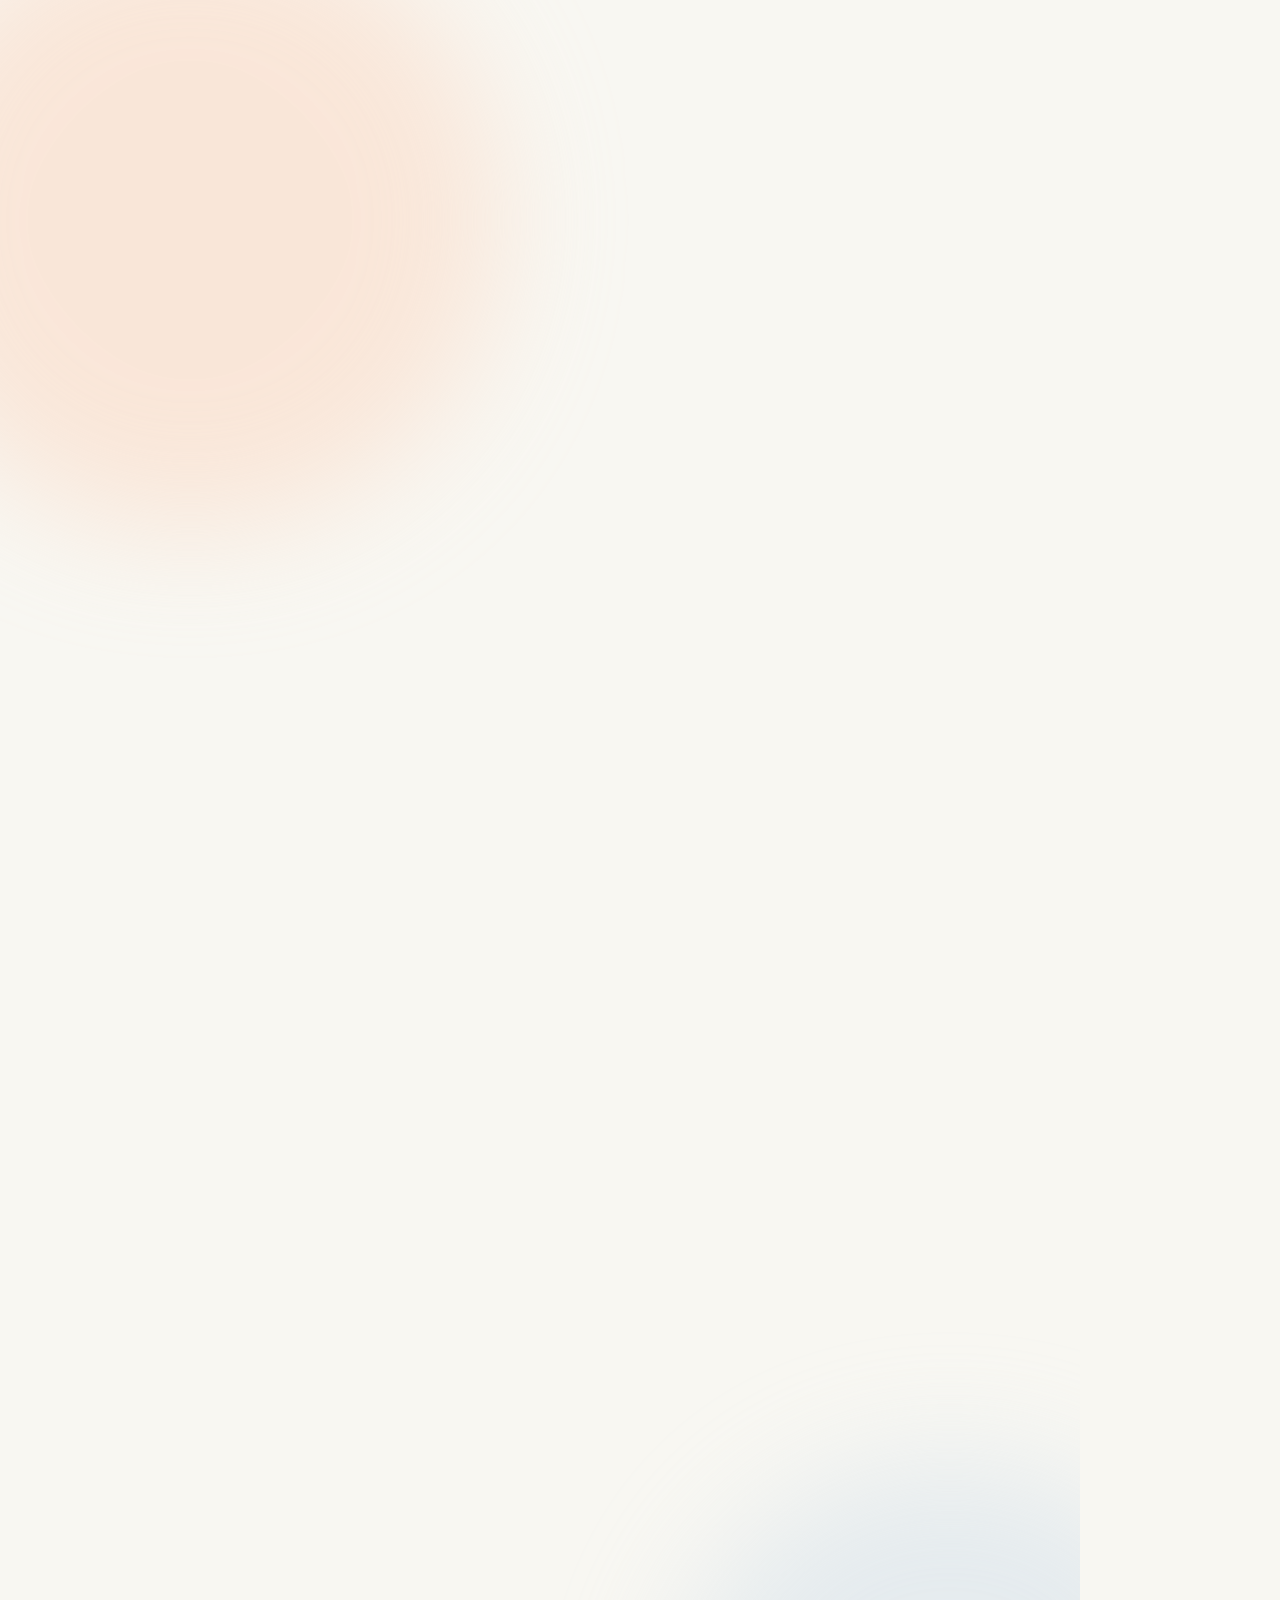
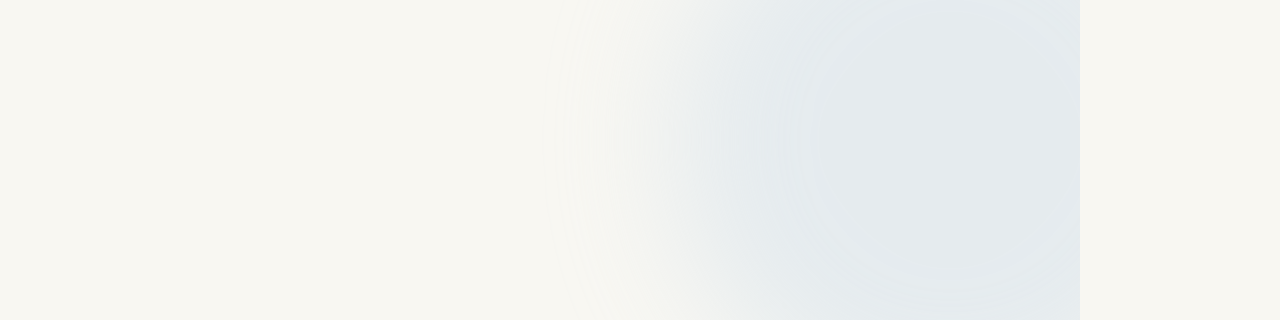
<file: brag-output/work/composition.html>
<!doctype html>
<html>
<head>
<meta charset="utf-8">
<link rel="stylesheet" href="fonts/fonts.css">
<style>
  :root {
    --cream: #F8F7F2; --navy: #113755; --orange: #E8703A; --peach: #FDEFE6;
    --chip: #E9EEF3; --ink-soft: #5B6B7A; --white: #FFFFFF;
  }
  * { box-sizing: border-box; margin: 0; padding: 0; }
  html, body { width: 1080px; height: 1920px; overflow: hidden; background: var(--cream); }
  #stage { position: relative; width: 1080px; height: 1920px; overflow: hidden; background: var(--cream);
    font-family: "DM Sans", sans-serif; color: var(--navy); }
  .abs { position: absolute; }
  .display { font-family: "Bricolage Grotesque", sans-serif; font-weight: 700; letter-spacing: -0.02em; }
  .mono { font-family: "DM Mono", monospace; }
  .blob { position: absolute; border-radius: 50%; filter: blur(60px); opacity: .55; }
  .chip { position: absolute; font-family: "DM Mono", monospace; font-size: 46px; background: var(--chip);
    color: var(--navy); padding: 18px 34px; border-radius: 999px; white-space: nowrap; }
  .bubble { position: absolute; right: 70px; max-width: 860px; background: var(--white); color: var(--navy);
    font-size: 50px; font-weight: 500; line-height: 1.25; padding: 30px 40px; border-radius: 34px;
    box-shadow: 0 10px 30px rgba(0,0,0,.18); }
  .caret { display: inline-block; width: 4px; height: 1em; background: var(--orange); vertical-align: -0.12em; margin-left: 4px; }
  .reply { position: absolute; left: 150px; font-family: "DM Mono", monospace; font-size: 34px; color: #F6B48E; }
  .dot { position: absolute; width: 74px; height: 74px; border-radius: 50%; display: flex; align-items: center;
    justify-content: center; font-family: "DM Mono", monospace; font-size: 30px; font-weight: 500; }
  .vlabel { position: absolute; font-family: "DM Mono", monospace; font-size: 32px; color: var(--ink-soft);
    width: 160px; text-align: center; }
</style>
</head>
<body>
<div id="stage">
  <!-- ambient soft shapes -->
  <div class="blob" id="blobA" style="width:620px;height:620px;background:#FBD9C4;"></div>
  <div class="blob" id="blobB" style="width:560px;height:560px;background:#D6E2EC;"></div>

  <!-- Scene 1: hook -->
  <div id="s1" class="abs" style="inset:0">
    <div id="chips"></div>
    <div id="s1text" class="abs display" style="left:80px; right:80px; top:760px; font-size:98px; line-height:1.06; text-align:left;">
      <span style="display:block">GitHub feels</span>
      <span style="display:block">scary, complex</span>
      <span style="display:block">and overwhelming.</span>
    </div>
  </div>

  <!-- Scene 2: reveal -->
  <div id="s2" class="abs" style="inset:0">
    <div class="abs display" style="left:80px; top:600px; font-size:136px; line-height:1.02;">
      <div id="t1">GitHub +</div>
      <div id="t2">Claude Code,</div>
      <div style="position:relative; display:inline-block; margin-top:22px; margin-left:-16px; padding:4px 26px 14px;">
        <div id="hl" class="abs" style="inset:0; background:var(--orange); border-radius:24px; transform-origin:left center;"></div>
        <div id="t3" style="position:relative; color:#fff; white-space:nowrap;">in Plain English</div>
      </div>
    </div>
    <div id="sub2" class="abs" style="left:80px; right:80px; top:1260px; font-size:50px; line-height:1.35; color:var(--ink-soft);">
      Beginner-friendly.<br>No coding or GitHub experience needed.
    </div>
  </div>

  <!-- Scene 3: typing -->
  <div id="s3" class="abs" style="left:0; top:0; width:1080px; height:1920px; background:var(--navy);">
    <div id="h3" class="abs display" style="left:80px; right:80px; top:250px; font-size:120px; line-height:1.02; color:#fff;">
      Claude Code does the typing for you
    </div>
    <div id="youtype" class="abs mono" style="left:80px; top:690px; font-size:36px; color:#F6B48E;">You type:</div>
    <div class="abs" style="left:70px; right:70px; top:770px; display:flex; flex-direction:column; align-items:flex-end; gap:14px;">
      <div id="b1" class="bubble" style="position:relative; right:0;"></div>
      <div id="r1" class="reply" style="position:relative; left:0; margin-bottom:22px;">✓ Saved</div>
      <div id="b2" class="bubble" style="position:relative; right:0;"></div>
      <div id="r2" class="reply" style="position:relative; left:0; margin-bottom:22px;">✓ Here’s what changed</div>
      <div id="b3" class="bubble" style="position:relative; right:0;"></div>
      <div id="r3" class="reply" style="position:relative; left:0;">✓ New branch ready</div>
    </div>
  </div>

  <!-- Scene 4: the way back -->
  <div id="s4" class="abs" style="inset:0">
    <div class="abs display" style="left:80px; right:80px; top:400px; font-size:116px; line-height:1.05;">
      <div id="l41">Try the bold idea.</div>
      <div id="l42" style="color:var(--orange); margin-top:20px;">You can always go back.</div>
    </div>
    <div id="tlLabel" class="abs mono" style="left:110px; top:1000px; font-size:34px; color:var(--ink-soft);">Your project</div>
    <div id="tlLine" class="abs" style="left:150px; top:1162px; height:8px; width:780px; background:#D3DCE4; border-radius:4px; transform-origin:left center;"></div>
    <div id="d1" class="dot" style="left:113px; top:1129px;"></div>
    <div id="d2" class="dot" style="left:373px; top:1129px;"></div>
    <div id="d3" class="dot" style="left:633px; top:1129px;"></div>
    <div id="d4" class="dot" style="left:893px; top:1129px;"></div>
    <div id="v1" class="vlabel" style="left:70px; top:1240px;">v1</div>
    <div id="v2" class="vlabel" style="left:330px; top:1240px;">v2</div>
    <div id="v3" class="vlabel" style="left:590px; top:1240px;">v3</div>
    <div id="v4" class="vlabel" style="left:850px; top:1240px;">broken</div>
    <div id="ring" class="abs" style="width:118px; height:118px; border:6px solid var(--orange); border-radius:50%; top:1107px;"></div>
    <svg id="arrow" class="abs" style="left:640px; top:1300px;" width="320" height="130" viewBox="0 0 320 130">
      <path id="arrowPath" d="M 290 10 C 270 110, 60 110, 30 20" fill="none" stroke="#E8703A" stroke-width="7" stroke-linecap="round"/>
      <path id="arrowHead" d="M 12 40 L 30 14 L 52 36" fill="none" stroke="#E8703A" stroke-width="7" stroke-linecap="round" stroke-linejoin="round"/>
    </svg>
    <div id="restored" class="abs mono" style="left:560px; top:1450px; width:300px; text-align:center; font-size:34px; color:var(--navy);">restored</div>
  </div>

  <!-- Scene 5: proof -->
  <div id="s5" class="abs" style="inset:0">
    <div id="from" class="abs mono" style="left:80px; top:560px; font-size:36px; color:var(--ink-soft);">From earlier cohorts</div>
    <div id="card5" class="abs" style="left:60px; right:60px; top:640px; height:640px; background:var(--peach); border-radius:48px; padding:70px 70px;">
      <div class="display" style="font-size:150px; color:var(--orange); line-height:.8; height:90px;">“</div>
      <div id="q5" class="display" style="font-size:106px; line-height:1.04; margin-top:30px;">You are such a patient teacher.</div>
      <div id="who5" style="margin-top:44px; font-size:42px; font-weight:600; display:flex; align-items:center; gap:22px;">
        <span style="display:inline-block; width:56px; height:5px; background:var(--orange);"></span>Farris, earlier cohort
      </div>
    </div>
  </div>

  <!-- Scene 6: outro -->
  <div id="s6" class="abs" style="inset:0">
    <div id="photoWrap" class="abs" style="left:350px; top:250px; width:380px; height:380px; border-radius:50%; overflow:hidden; background:var(--peach); border:10px solid #fff; box-shadow:0 20px 50px rgba(17,55,85,.18);">
      <img src="vik-full.png" style="width:100%; height:100%; object-fit:cover;">
    </div>
    <div id="taught" class="abs" style="left:0; right:0; top:690px; text-align:center;">
      <div style="font-size:38px; color:var(--ink-soft);">Taught live by</div>
      <div style="font-size:62px; font-weight:700; margin-top:8px;">Vik Shah · Vik AI Academy</div>
    </div>
    <div id="name6" class="abs display" style="left:0; right:0; top:930px; text-align:center; font-size:84px; line-height:1.08;">
      GitHub + Claude Code,<br><span style="background:var(--orange); color:#fff; padding:0 18px; border-radius:16px;">in Plain English</span>
    </div>
    <div id="date6" class="abs mono" style="left:0; right:0; top:1180px; text-align:center; font-size:38px; line-height:1.6; color:var(--navy);">
      Cohort 3 · Mon 12 to Wed 14 October 2026<br>12:00 to 2:30 PM ET · Live, three sessions
    </div>
    <div id="btn" class="abs" style="left:150px; width:780px; top:1390px; height:150px; border-radius:999px; background:var(--navy); color:#fff;
         font-size:52px; font-weight:600; display:flex; align-items:center; justify-content:center; box-shadow:0 10px 0 #0B2740;">
      Enrol in Cohort 3 · USD $250
    </div>
    <div id="logo6" class="abs" style="left:0; right:0; top:1680px; display:flex; justify-content:center; align-items:center; gap:20px;">
      <div style="width:64px;height:64px;border-radius:14px;background:var(--orange);color:#fff;font-weight:700;font-size:38px;display:flex;align-items:center;justify-content:center;">V</div>
      <div style="font-size:44px; font-weight:700;">Vik AI Academy</div>
    </div>
  </div>
</div>

<script>
const $ = id => document.getElementById(id);
const clamp = (x, a = 0, b = 1) => Math.min(b, Math.max(a, x));
const seg = (t, a, b) => clamp((t - a) / (b - a));
const eo = x => 1 - Math.pow(1 - x, 3);             // ease out cubic
const eio = x => x < .5 ? 4 * x * x * x : 1 - Math.pow(-2 * x + 2, 3) / 2;
const back = x => { const c = 1.5; return 1 + (c + 1) * Math.pow(x - 1, 3) + c * Math.pow(x - 1, 2); };
const show = (el, o, x = 0, y = 0, s = 1) => { el.style.opacity = o; el.style.transform = `translate(${x}px, ${y}px) scale(${s})`; };
const vis = (el, on) => { el.style.display = on ? '' : 'none'; };

// Scene boundaries (seconds), 100 BPM: 0.6s per beat
const S = { s1: [0, 3.0], s2: [3.0, 6.6], s3: [6.6, 12.0], s4: [12.0, 15.6], s5: [15.6, 18.6], s6: [18.6, 22.8] };
const DURATION = 22.8;

// jargon chips (scene 1), words from the page
const words = ['branches', 'commits', 'pushes', 'pulls', 'merges', 'a terminal', 'commits', 'branches', 'merges', 'pulls', 'pushes', 'a terminal'];
const chipPos = [[70, 210, -6], [560, 160, 5], [300, 380, 3], [720, 420, -4], [90, 560, 4], [520, 600, -3],
                 [640, 1240, 4], [80, 1270, -5], [380, 1440, 3], [700, 1480, -4], [120, 1640, 5], [560, 1700, -2]];
const chipEls = words.map((w, i) => { const d = document.createElement('div'); d.className = 'chip'; d.textContent = w; $('chips').appendChild(d); return d; });

const B = [
  { el: $('b1'), r: $('r1'), text: '“Save these changes to GitHub.”', a: 7.05, b: 7.65 },
  { el: $('b2'), r: $('r2'), text: '“What changed since yesterday?”', a: 7.95, b: 8.55 },
  { el: $('b3'), r: $('r3'), text: '“Create a new branch before we experiment with this.”', a: 8.85, b: 9.75 },
];

window.render = function (t) {
  // ambient drift
  $('blobA').style.transform = `translate(${-120 + 60 * Math.sin(t * .35)}px, ${-140 + 50 * Math.cos(t * .3)}px)`;
  $('blobB').style.transform = `translate(${620 + 50 * Math.cos(t * .28)}px, ${1460 + 60 * Math.sin(t * .33)}px)`;

  // ---------- Scene 1 ----------
  const on1 = t < S.s1[1]; vis($('s1'), on1);
  if (on1) {
    const out = seg(t, 2.6, 3.0);
    chipEls.forEach((c, i) => {
      const [x, y, r] = chipPos[i];
      const a = 0.0 + i * 0.07, p = eo(seg(t, a, a + .45));
      const jx = 6 * Math.sin(t * 2.1 + i), jy = 6 * Math.cos(t * 1.9 + i * 1.3);
      const fall = out * out * 900 * (0.8 + (i % 3) * .2);
      c.style.left = x + 'px'; c.style.top = y + 'px';
      c.style.opacity = p * (1 - seg(t, 2.75, 3.0));
      c.style.transform = `translate(${jx}px, ${jy + (1 - p) * -60 + fall}px) rotate(${r * (1 + out * 3)}deg) scale(${.85 + .15 * p})`;
    });
    const tp = eo(seg(t, 0.15, 0.6));
    show($('s1text'), tp * (1 - seg(t, 2.6, 2.85)), 0, (1 - tp) * 40);
  }

  // ---------- Scene 2 ----------
  const on2 = t >= S.s2[0] && t < S.s2[1]; vis($('s2'), on2);
  if (on2) {
    const out = seg(t, 6.3, 6.6), fo = 1 - out;
    const p1 = eo(seg(t, 3.05, 3.4)), p2 = eo(seg(t, 3.25, 3.6));
    show($('t1'), p1 * fo, 0, (1 - p1) * 60 - out * 40);
    show($('t2'), p2 * fo, 0, (1 - p2) * 60 - out * 40);
    const h = eio(seg(t, 3.5, 3.9));
    $('hl').style.transform = `scaleX(${h})`; $('hl').style.opacity = fo;
    const p3 = eo(seg(t, 3.75, 4.0));
    show($('t3'), p3 * fo, (1 - p3) * -20, -out * 40);
    const ps = eo(seg(t, 4.05, 4.4));
    show($('sub2'), ps * fo, 0, (1 - ps) * 30);
  }

  // ---------- Scene 3 ----------
  const on3 = t >= S.s3[0] - .0001 && t < S.s3[1]; vis($('s3'), on3);
  if (on3) {
    const pin = eio(seg(t, 6.6, 6.95)), pout = eio(seg(t, 11.7, 12.0));
    $('s3').style.transform = `translateY(${(1 - pin) * 1920 - pout * 1920}px)`;
    const ph = eo(seg(t, 6.8, 7.1));
    show($('h3'), ph, 0, (1 - ph) * 40);
    const py = eo(seg(t, 6.95, 7.15)); show($('youtype'), py);
    B.forEach(({ el, r, text, a, b }) => {
      const pop = eo(seg(t, a - .12, a));
      const n = Math.round(text.length * seg(t, a, b));
      const typing = t >= a && t < b + .25;
      el.innerHTML = text.slice(0, n) + (typing && (Math.floor(t * 4) % 2 === 0 || t < b) ? '<span class="caret"></span>' : '') + '<span style="color:transparent">' + text.slice(n) + '</span>';
      show(el, pop, 0, (1 - pop) * 24, .96 + .04 * pop);
      const pr = eo(seg(t, b + .2, b + .45)); show(r, pr, 0, (1 - pr) * 12);
    });
  }

  // ---------- Scene 4 ----------
  const on4 = t >= S.s4[0] && t < S.s4[1]; vis($('s4'), on4);
  if (on4) {
    const fo = 1 - seg(t, 15.3, 15.6);
    $('s4').style.opacity = fo;
    const p1 = eo(seg(t, 12.15, 12.5)); show($('l41'), p1, 0, (1 - p1) * 40);
    const p2 = eo(seg(t, 13.55, 13.9)); show($('l42'), p2, 0, (1 - p2) * 40);
    show($('tlLabel'), eo(seg(t, 12.2, 12.5)));
    $('tlLine').style.transform = `scaleX(${eio(seg(t, 12.2, 12.9))})`;
    const dots = ['d1', 'd2', 'd3', 'd4'].map($), labels = ['v1', 'v2', 'v3', 'v4'].map($);
    dots.forEach((d, i) => {
      const a = 12.3 + i * .18, p = back(seg(t, a, a + .3));
      d.style.transform = `scale(${p})`; d.style.opacity = clamp(p);
      show(labels[i], eo(seg(t, a + .1, a + .35)));
      d.style.background = 'var(--navy)'; d.style.color = '#fff'; d.textContent = '✓';
    });
    // v4 breaks
    const brk = seg(t, 12.95, 13.1);
    if (brk > 0) { dots[3].style.background = 'var(--orange)'; dots[3].textContent = '✕';
      dots[3].style.transform = `translateX(${Math.sin(t * 60) * 8 * (1 - seg(t, 13.1, 13.35))}px) scale(1)`; }
    labels[3].style.color = brk > 0 ? 'var(--orange)' : '';
    // rewind ring v4 -> v3
    const rw = eio(seg(t, 13.2, 13.65));
    $('ring').style.left = (893 + 37 - 59 - rw * 260) + 'px';
    $('ring').style.opacity = seg(t, 13.1, 13.2);
    $('ring').style.transform = `scale(${1 + .08 * Math.sin(t * 6)})`;
    const ap = seg(t, 13.2, 13.65);
    const path = $('arrowPath'), L = path.getTotalLength();
    path.style.strokeDasharray = L; path.style.strokeDashoffset = L * (1 - eio(ap));
    $('arrowHead').style.opacity = seg(t, 13.55, 13.7);
    $('arrow').style.opacity = 1 - seg(t, 14.4, 14.8);
    show($('restored'), eo(seg(t, 13.65, 13.9)), 0, (1 - eo(seg(t, 13.65, 13.9))) * 12);
    const glow = seg(t, 13.65, 13.9);
    dots[2].style.boxShadow = `0 0 0 ${glow * 14}px rgba(232,112,58,.18)`;
  }

  // ---------- Scene 5 ----------
  const on5 = t >= S.s5[0] && t < S.s5[1]; vis($('s5'), on5);
  if (on5) {
    const fo = 1 - seg(t, 18.3, 18.6);
    const pc = eo(seg(t, 15.65, 16.0));
    show($('card5'), pc * fo, 0, (1 - pc) * 60, .95 + .05 * pc);
    show($('from'), eo(seg(t, 15.7, 15.95)) * fo);
    const pq = eo(seg(t, 15.85, 16.15)); show($('q5'), pq, 0, (1 - pq) * 24);
    const pw = eo(seg(t, 16.15, 16.4)); show($('who5'), pw, 0, (1 - pw) * 16);
  }

  // ---------- Scene 6 ----------
  const on6 = t >= S.s6[0]; vis($('s6'), on6);
  if (on6) {
    const pp = back(seg(t, 18.7, 19.1)); show($('photoWrap'), clamp(seg(t, 18.7, 18.85)), 0, 0, pp);
    const pt = eo(seg(t, 18.95, 19.25)); show($('taught'), pt, 0, (1 - pt) * 24);
    const pn = eo(seg(t, 19.2, 19.5)); show($('name6'), pn, 0, (1 - pn) * 24);
    const pd = eo(seg(t, 19.45, 19.75)); show($('date6'), pd, 0, (1 - pd) * 20);
    const pb = back(seg(t, 19.75, 20.1));
    const press = seg(t, 20.9, 21.0) * (1 - seg(t, 21.05, 21.2));
    $('btn').style.opacity = clamp(seg(t, 19.75, 19.9));
    $('btn').style.transform = `translateY(${press * 8}px) scale(${pb * (1 - press * .02)})`;
    $('btn').style.boxShadow = `0 ${10 - press * 8}px 0 #0B2740`;
    show($('logo6'), eo(seg(t, 20.0, 20.3)));
  }
};
window.DURATION = DURATION;
render(0);
</script>
</body>
</html>
</file>
<file: brag-output/work/fonts/fonts.css>
@font-face {
  font-family: 'Bricolage Grotesque';
  font-style: normal;
  font-weight: 500;
  font-stretch: 100%;
  font-display: block;
  src: url(f0.woff2) format('woff2');
  unicode-range: U+0000-00FF, U+0131, U+0152-0153, U+02BB-02BC, U+02C6, U+02DA, U+02DC, U+0304, U+0308, U+0329, U+2000-206F, U+20AC, U+2122, U+2191, U+2193, U+2212, U+2215, U+FEFF, U+FFFD;
}
@font-face {
  font-family: 'Bricolage Grotesque';
  font-style: normal;
  font-weight: 600;
  font-stretch: 100%;
  font-display: block;
  src: url(f1.woff2) format('woff2');
  unicode-range: U+0000-00FF, U+0131, U+0152-0153, U+02BB-02BC, U+02C6, U+02DA, U+02DC, U+0304, U+0308, U+0329, U+2000-206F, U+20AC, U+2122, U+2191, U+2193, U+2212, U+2215, U+FEFF, U+FFFD;
}
@font-face {
  font-family: 'Bricolage Grotesque';
  font-style: normal;
  font-weight: 700;
  font-stretch: 100%;
  font-display: block;
  src: url(f2.woff2) format('woff2');
  unicode-range: U+0000-00FF, U+0131, U+0152-0153, U+02BB-02BC, U+02C6, U+02DA, U+02DC, U+0304, U+0308, U+0329, U+2000-206F, U+20AC, U+2122, U+2191, U+2193, U+2212, U+2215, U+FEFF, U+FFFD;
}
@font-face {
  font-family: 'Bricolage Grotesque';
  font-style: normal;
  font-weight: 800;
  font-stretch: 100%;
  font-display: block;
  src: url(f3.woff2) format('woff2');
  unicode-range: U+0000-00FF, U+0131, U+0152-0153, U+02BB-02BC, U+02C6, U+02DA, U+02DC, U+0304, U+0308, U+0329, U+2000-206F, U+20AC, U+2122, U+2191, U+2193, U+2212, U+2215, U+FEFF, U+FFFD;
}
@font-face {
  font-family: 'DM Mono';
  font-style: normal;
  font-weight: 400;
  font-display: block;
  src: url(f4.woff2) format('woff2');
  unicode-range: U+0000-00FF, U+0131, U+0152-0153, U+02BB-02BC, U+02C6, U+02DA, U+02DC, U+0304, U+0308, U+0329, U+2000-206F, U+20AC, U+2122, U+2191, U+2193, U+2212, U+2215, U+FEFF, U+FFFD;
}
@font-face {
  font-family: 'DM Mono';
  font-style: normal;
  font-weight: 500;
  font-display: block;
  src: url(f5.woff2) format('woff2');
  unicode-range: U+0000-00FF, U+0131, U+0152-0153, U+02BB-02BC, U+02C6, U+02DA, U+02DC, U+0304, U+0308, U+0329, U+2000-206F, U+20AC, U+2122, U+2191, U+2193, U+2212, U+2215, U+FEFF, U+FFFD;
}
@font-face {
  font-family: 'DM Sans';
  font-style: italic;
  font-weight: 400;
  font-display: block;
  src: url(f6.woff2) format('woff2');
  unicode-range: U+0000-00FF, U+0131, U+0152-0153, U+02BB-02BC, U+02C6, U+02DA, U+02DC, U+0304, U+0308, U+0329, U+2000-206F, U+20AC, U+2122, U+2191, U+2193, U+2212, U+2215, U+FEFF, U+FFFD;
}
@font-face {
  font-family: 'DM Sans';
  font-style: italic;
  font-weight: 500;
  font-display: block;
  src: url(f7.woff2) format('woff2');
  unicode-range: U+0000-00FF, U+0131, U+0152-0153, U+02BB-02BC, U+02C6, U+02DA, U+02DC, U+0304, U+0308, U+0329, U+2000-206F, U+20AC, U+2122, U+2191, U+2193, U+2212, U+2215, U+FEFF, U+FFFD;
}
@font-face {
  font-family: 'DM Sans';
  font-style: normal;
  font-weight: 400;
  font-display: block;
  src: url(f8.woff2) format('woff2');
  unicode-range: U+0000-00FF, U+0131, U+0152-0153, U+02BB-02BC, U+02C6, U+02DA, U+02DC, U+0304, U+0308, U+0329, U+2000-206F, U+20AC, U+2122, U+2191, U+2193, U+2212, U+2215, U+FEFF, U+FFFD;
}
@font-face {
  font-family: 'DM Sans';
  font-style: normal;
  font-weight: 500;
  font-display: block;
  src: url(f9.woff2) format('woff2');
  unicode-range: U+0000-00FF, U+0131, U+0152-0153, U+02BB-02BC, U+02C6, U+02DA, U+02DC, U+0304, U+0308, U+0329, U+2000-206F, U+20AC, U+2122, U+2191, U+2193, U+2212, U+2215, U+FEFF, U+FFFD;
}
@font-face {
  font-family: 'DM Sans';
  font-style: normal;
  font-weight: 600;
  font-display: block;
  src: url(f10.woff2) format('woff2');
  unicode-range: U+0000-00FF, U+0131, U+0152-0153, U+02BB-02BC, U+02C6, U+02DA, U+02DC, U+0304, U+0308, U+0329, U+2000-206F, U+20AC, U+2122, U+2191, U+2193, U+2212, U+2215, U+FEFF, U+FFFD;
}
@font-face {
  font-family: 'DM Sans';
  font-style: normal;
  font-weight: 700;
  font-display: block;
  src: url(f11.woff2) format('woff2');
  unicode-range: U+0000-00FF, U+0131, U+0152-0153, U+02BB-02BC, U+02C6, U+02DA, U+02DC, U+0304, U+0308, U+0329, U+2000-206F, U+20AC, U+2122, U+2191, U+2193, U+2212, U+2215, U+FEFF, U+FFFD;
}
</file>
